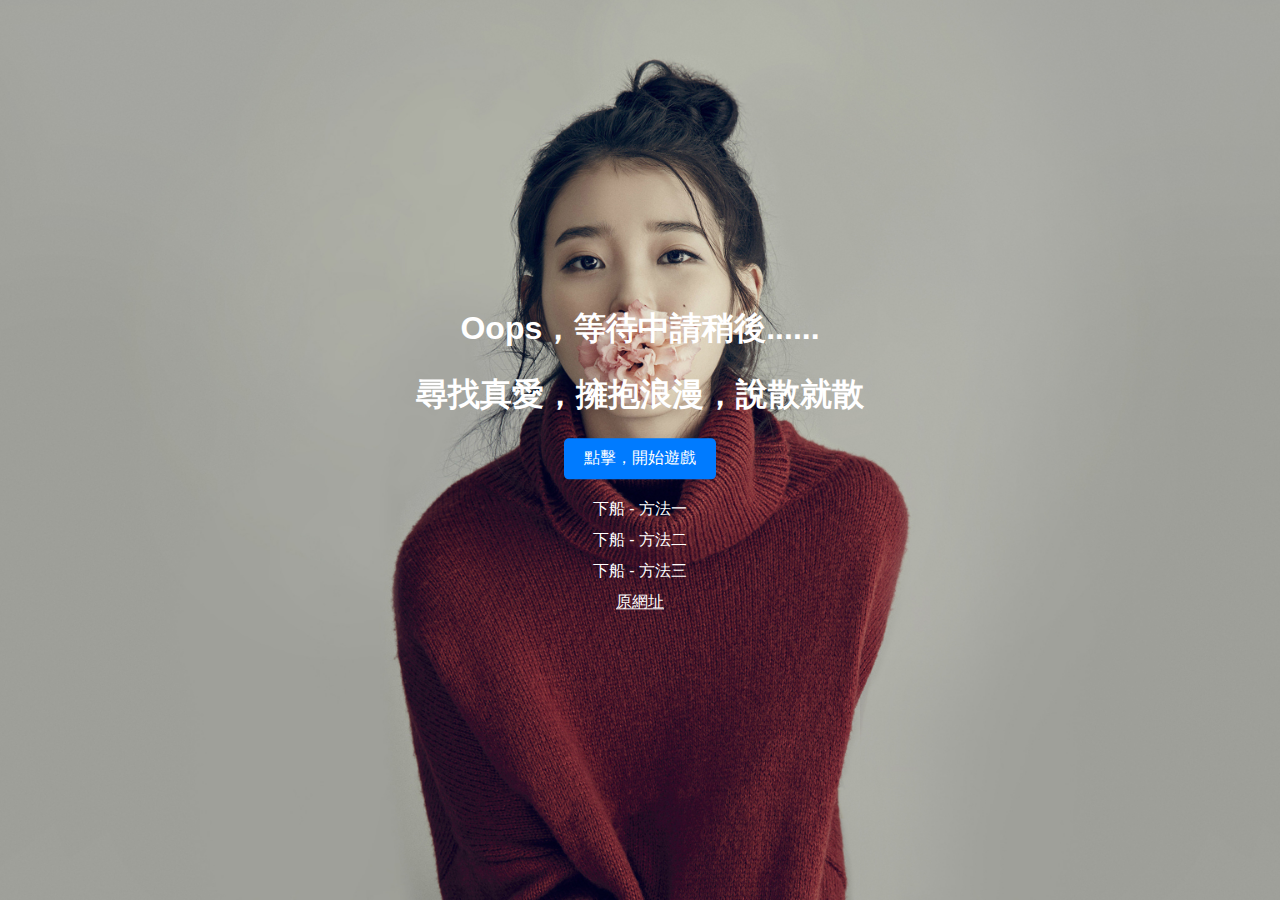
<file: index.html>
<!DOCTYPE html>
<html lang="en">
<head>
    <meta charset="UTF-8">
    <meta name="viewport" content="width=device-width, initial-scale=1.0">
    <title>等待網頁</title>
    <style>
        body {
            margin: 0;
            padding: 0;
            background-image: url('iu.jpg');
            background-size: cover;
            background-position: center;
            background-repeat: no-repeat;
            height: 100vh;
            font-family: Arial, sans-serif;
            text-align: center;
            color: white;
        }

        .content {
            position: absolute;
            top: 50%;
            left: 50%;
            transform: translate(-50%, -50%);
            color: white;
        }

        .button {
            display: inline-block;
            padding: 10px 20px;
            background-color: #007bff;
            color: white;
            text-decoration: none;
            border-radius: 5px;
            transition: background-color 0.3s;
        }

        .button:hover {
            background-color: #0056b3;
        }

        .additional-links {
            margin-top: 20px;
        }

        .additional-links a {
            display: block;
            margin-bottom: 10px;
            color: white;
            text-decoration: none;
        }

        .additional-links a:hover {
            text-decoration: underline;
        }

        .dynamic-text {
            display: inline-block;
            animation: flicker 1s infinite alternate;
        }

        @keyframes flicker {
            0% { opacity: 1; }
            50% { opacity: 0.5; }
            100% { opacity: 1; }
        }
    </style>
</head>
<body>

<div class="content">
    <h1>Oops，等待中請稍後<span class="dynamic-text">......</span></h1>
    <h1>尋找真愛，擁抱浪漫，說散就散</h1>
    <a id="pure-love-button" class="button">點擊，開始遊戲</a>
    <div class="additional-links">
        <a href="https://youtu.be/Gb4Es-8DqMM?si=UmHC-KQHUjxVe5iG&t=176">下船 - 方法一</a>
        <a href="https://cdn-news.org/News.aspx?EntityID=News&PK=0000000007f47a755d463a948a6d4a488f86416191daca93">下船 - 方法二</a>
        <a href="https://www.mashup.com.tw/0910272223/?page=one_page&id=3136">下船 - 方法三</a>
    </div>
    <a href="https://tinder.com/zh-Hant" style="color: white;">原網址</a> <!-- 新增的超連結 -->

</div>

<script>
    document.getElementById('pure-love-button').addEventListener('click', function() {
        window.location.href = 'game.html'; // 設置為遊戲頁面的 URL
    });
</script>

</body>
</html>
</file>
